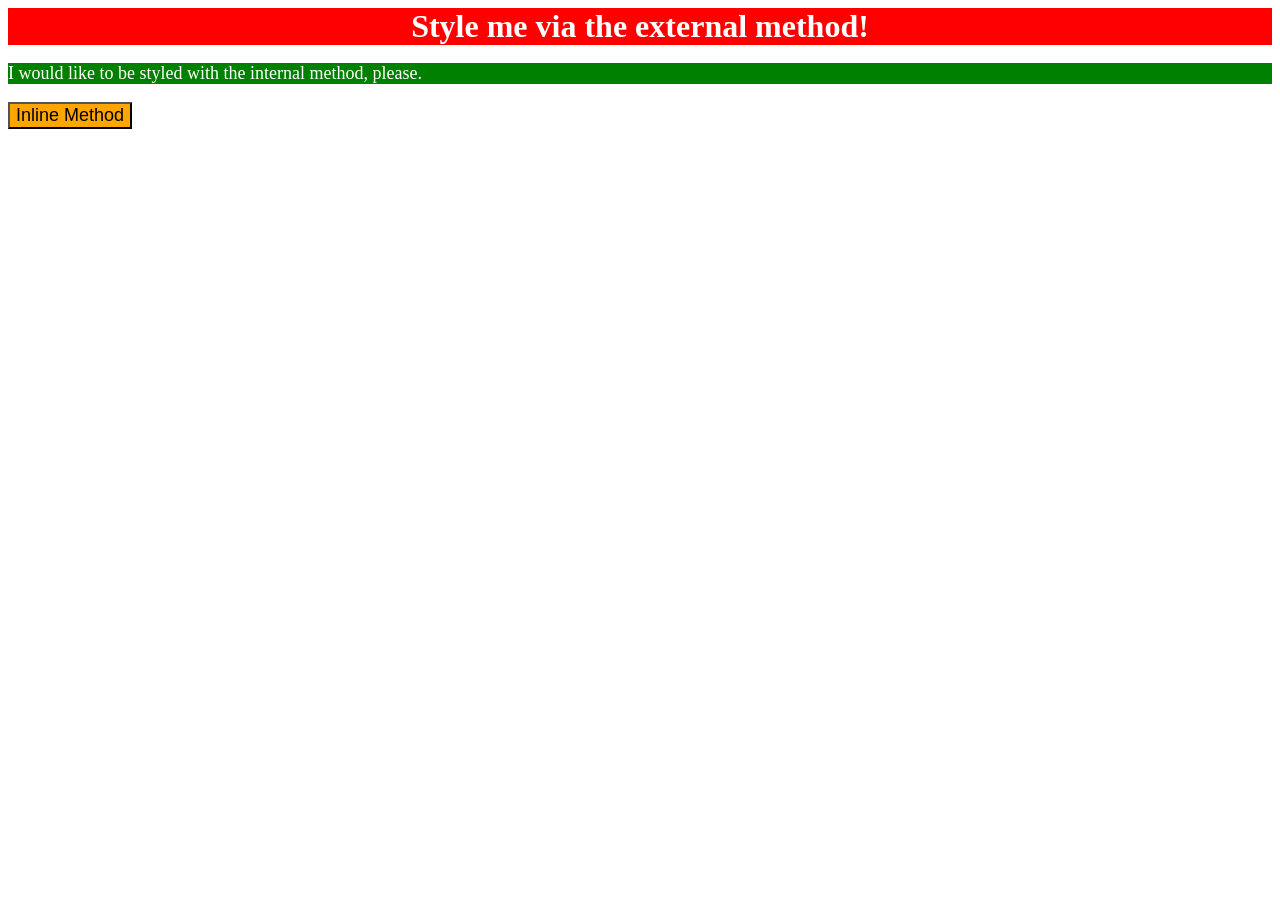
<file: foundations/01-css-methods/index.html>
<!DOCTYPE html>
<html lang="en">
  <head>
    <link rel="stylesheet" href="style.css">
    <meta charset="UTF-8">
    <meta http-equiv="X-UA-Compatible" content="IE=edge">
    <meta name="viewport" content="width=device-width, initial-scale=1.0">
    <title>Methods for Adding CSS</title>
    <style>
      p {
        color: white;
        background-color: green;
        font-size: 18px;
      }
    </style>
  </head>
  <body>
    <div>Style me via the external method!</div>
    <p>I would like to be styled with the internal method, please.</p>
    <button style="background-color: orange; font-size: 18px;">Inline Method</button>
  </body>
</html>
</file>
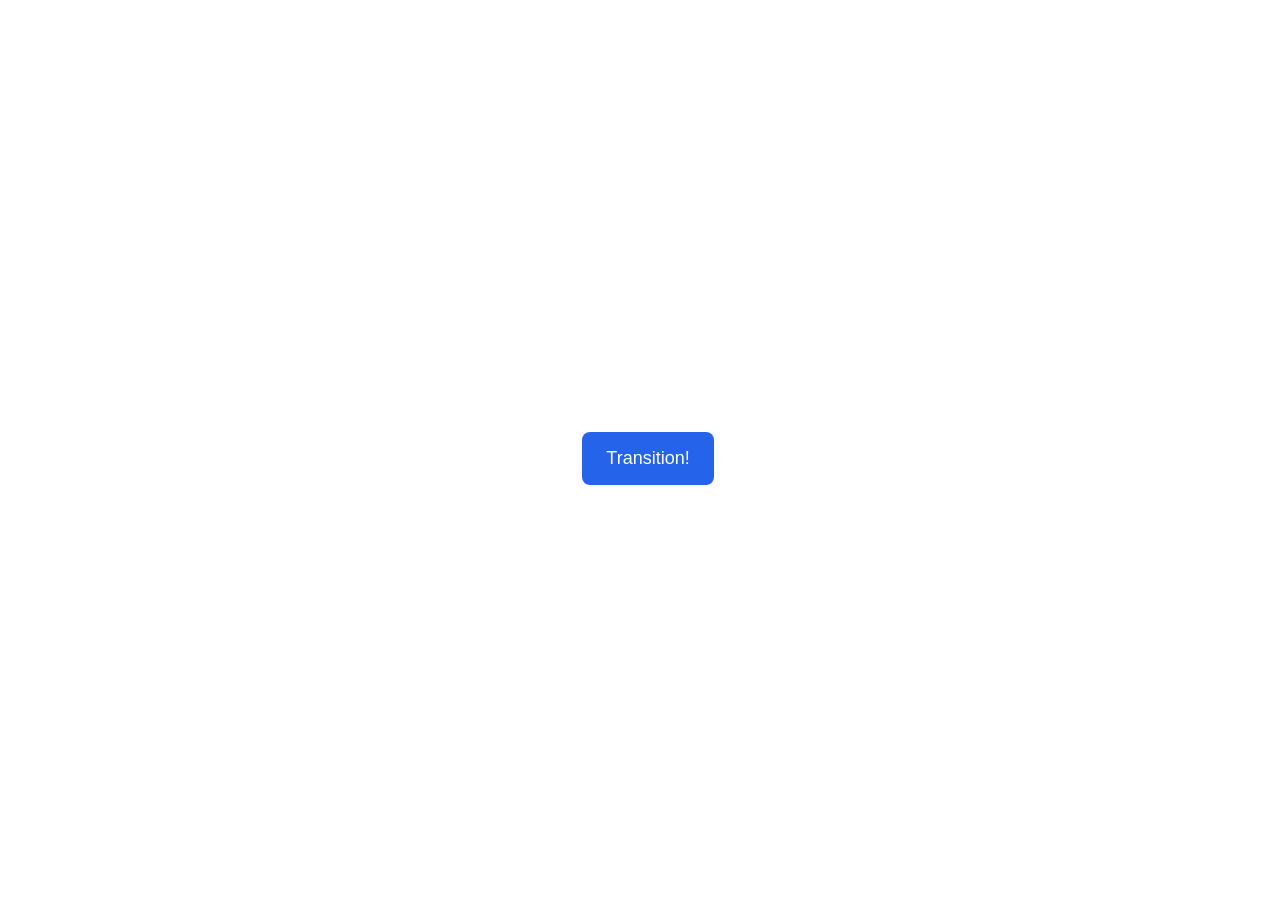
<file: advanced-html-css/animation/01-button-hover/index.html>
<!DOCTYPE html>
<html lang="en">
  <head>
    <meta charset="UTF-8" />
    <meta http-equiv="X-UA-Compatible" content="IE=edge" />
    <meta name="viewport" content="width=device-width, initial-scale=1.0" />
    <title>Button Hover</title>
    <link rel="stylesheet" href="style.css" />
  </head>
  <body>
    <div id="transition-container">
      <button>Transition!</button>
    </div>
  </body>
</html>
</file>
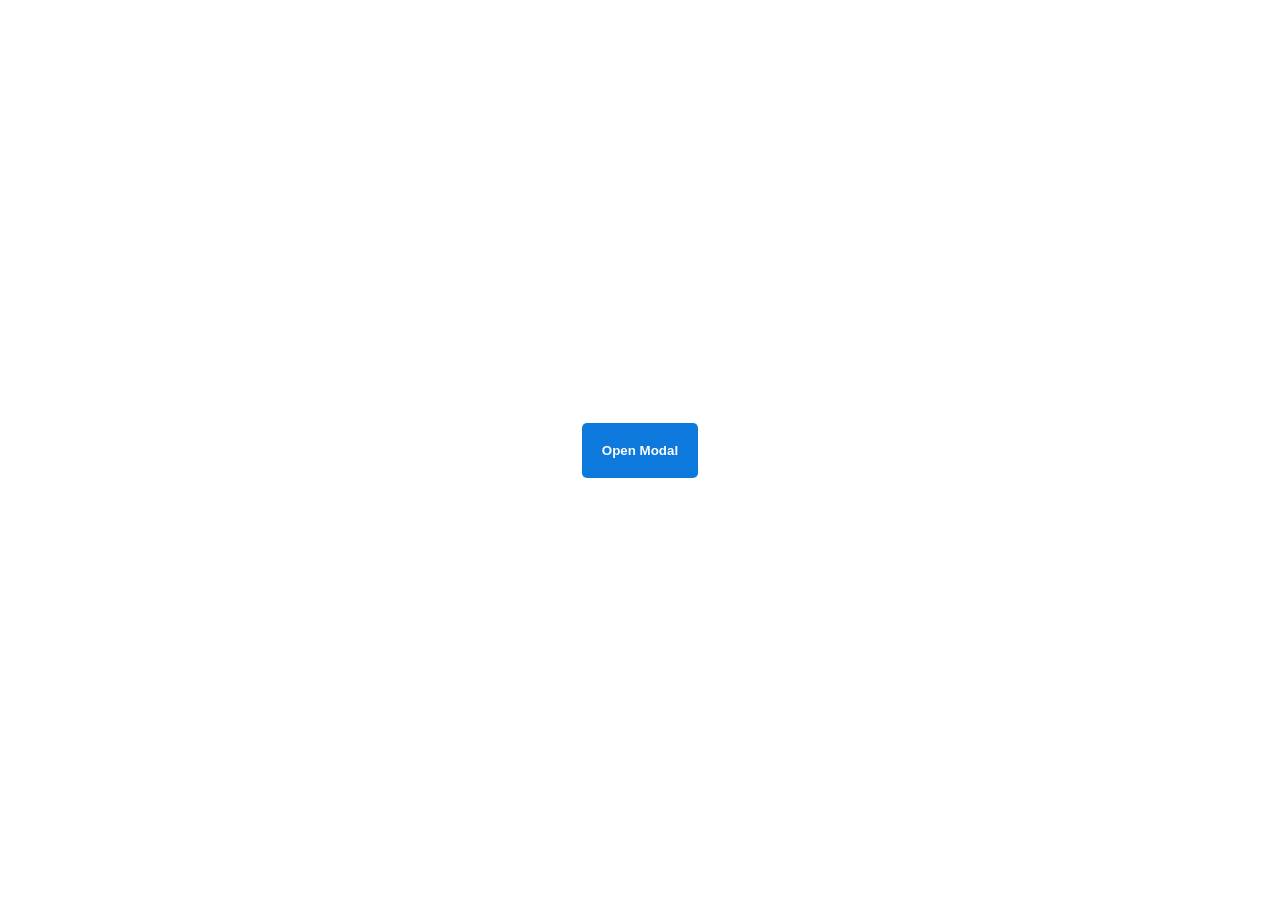
<file: advanced-html-css/animation/02-pop-up/index.html>
<!DOCTYPE html>
<html lang="en">
  <head>
    <meta charset="UTF-8" />
    <meta http-equiv="X-UA-Compatible" content="IE=edge" />
    <meta name="viewport" content="width=device-width, initial-scale=1.0" />
    <title>Popup</title>
    <link rel="stylesheet" href="style.css" />
  </head>
  <body>
    <div class="backdrop"></div>
    <div class="popup-modal">
      <h1>Look at me!</h1>
      <p>I'm a pop up dialog!</p>
      <button id="close-modal">Close Modal</button>
    </div>
    <div class="button-container">
      <button id="trigger-modal">Open Modal</button>
    </div>
    <script src="script.js"></script>
  </body>
</html>
</file>
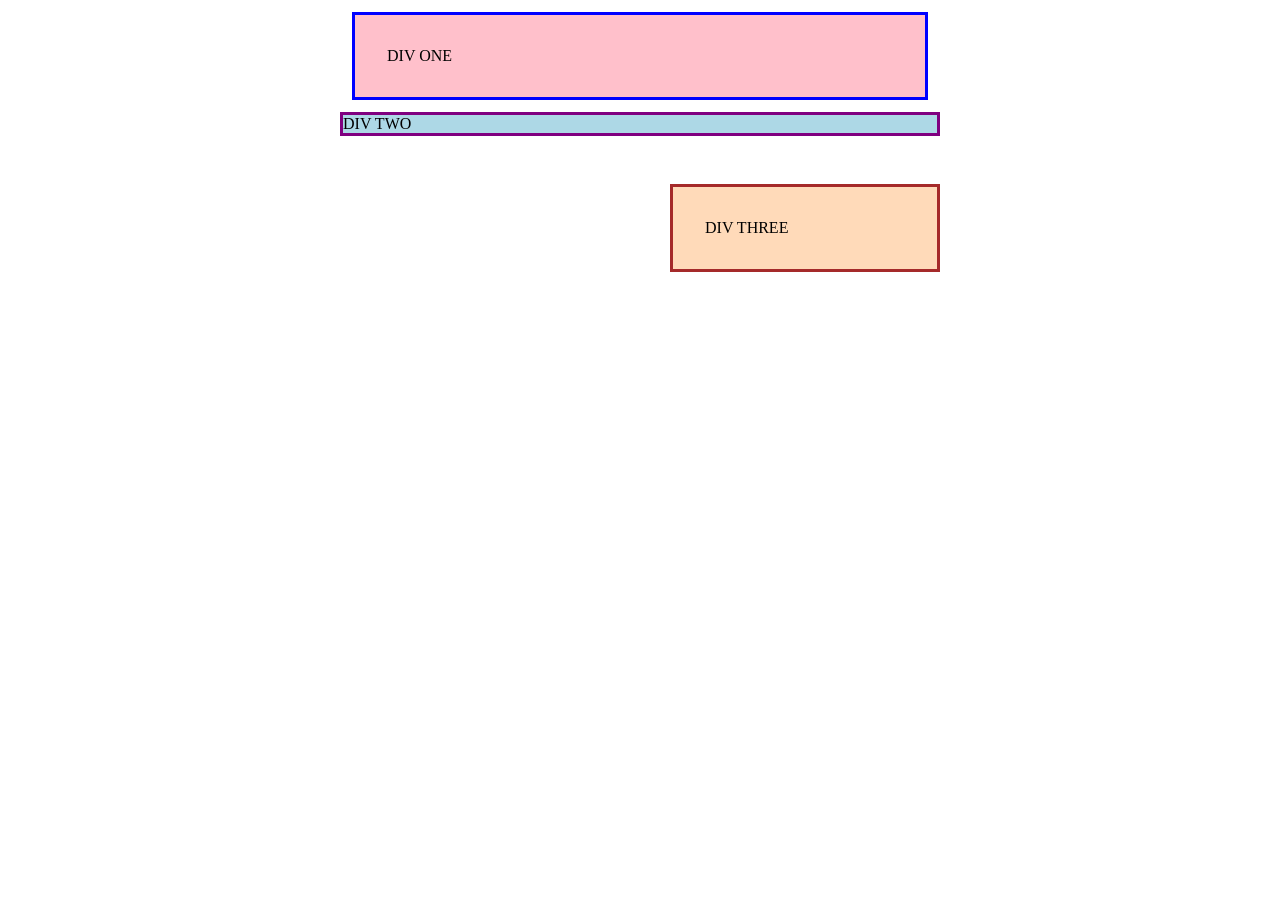
<file: foundations/block-and-inline/01-margin-and-padding-1/index.html>
<!DOCTYPE html>
<html lang="en">
  <head>
    <meta charset="UTF-8">
    <meta http-equiv="X-UA-Compatible" content="IE=edge">
    <meta name="viewport" content="width=device-width, initial-scale=1.0">
    <title>Margin and Padding exercise</title>
    <link rel="stylesheet" href="style.css">
  </head>
  <body>
    <div class="one">
      DIV ONE
    </div>
    <div class="two">
      DIV TWO
    </div>
    <div class="three">
      DIV THREE
    </div>
  </body>
</html>
</file>
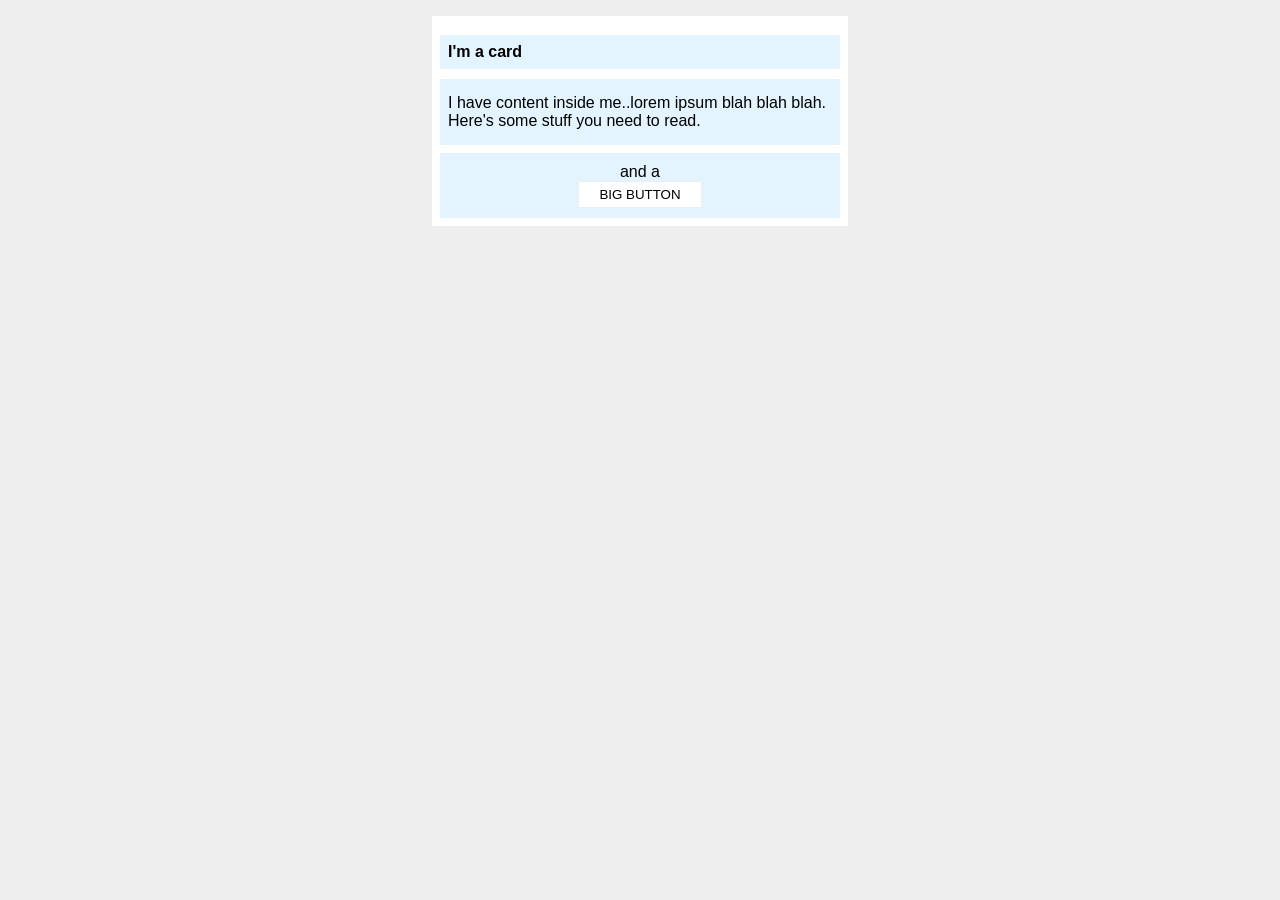
<file: foundations/block-and-inline/02-margin-and-padding-2/index.html>
<!DOCTYPE html>
<html lang="en">
  <head>
    <meta charset="UTF-8">
    <meta http-equiv="X-UA-Compatible" content="IE=edge">
    <meta name="viewport" content="width=device-width, initial-scale=1.0">
    <title>Margin and Padding exercise 2</title>
    <link rel="stylesheet" href="style.css">
  </head>
  <body>
    <div class="card">
      <h1 class="title">I'm a card</h1>
      <div class="content">I have content inside me..lorem ipsum blah blah blah. Here's some stuff you need to read.</div>
      <div class="button-container">and a <button>BIG BUTTON</button></div>
    </div>
  </body>
</html>
</file>
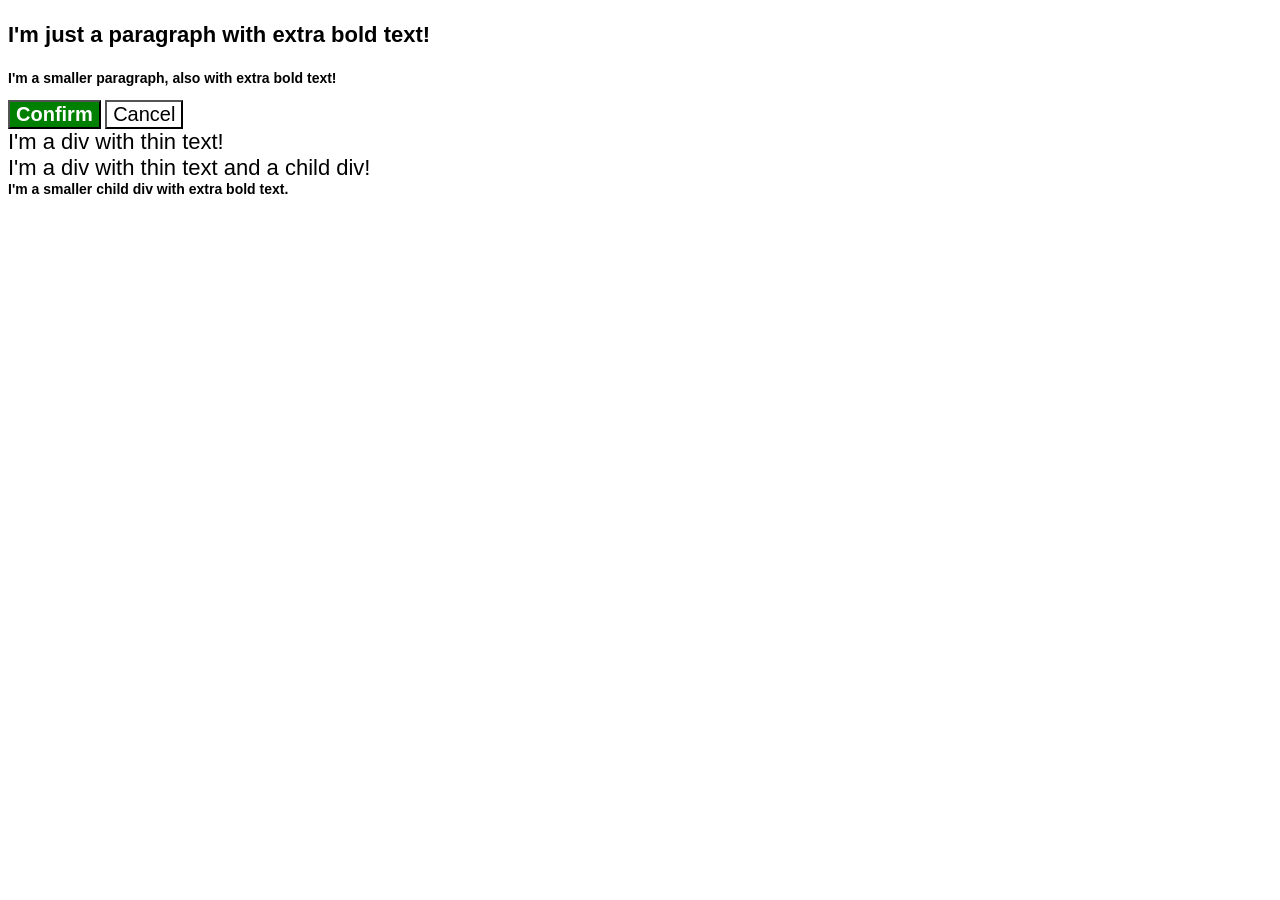
<file: foundations/cascade/01-cascade-fix/index.html>
<!DOCTYPE html>
<html lang="en">
  <head>
    <meta charset="UTF-8">
    <meta http-equiv="X-UA-Compatible" content="IE=edge">
    <meta name="viewport" content="width=device-width, initial-scale=1.0">
    <title>Fix the Cascade</title>
    <link rel="stylesheet" href="style.css">
  </head>
  <body>
    <p class="para">I'm just a paragraph with extra bold text!</p>
    <p class="para small-para">I'm a smaller paragraph, also with extra bold text!</p>

    <button id="confirm-button" class="button confirm">Confirm</button>
    <button id="cancel-button" class="button cancel">Cancel</button>

    <div class="text">I'm a div with thin text!</div>
    <div class="text">I'm a div with thin text and a child div!
      <div class="text child">I'm a smaller child div with extra bold text.</div>
    </div>
  </body>
</html>
</file>
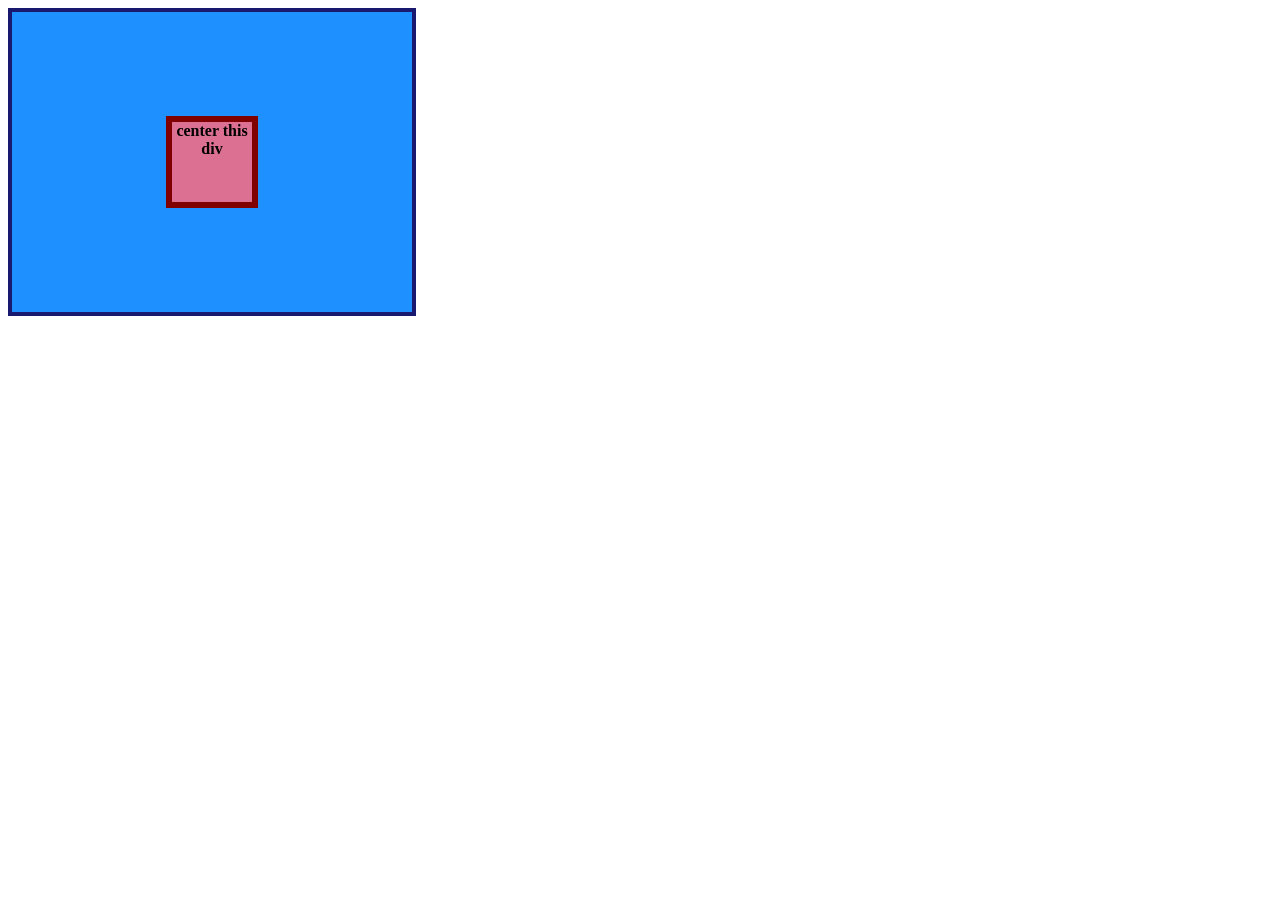
<file: foundations/flex/01-flex-center/index.html>
<!DOCTYPE html>
<html lang="en">
  <head>
    <meta charset="UTF-8">
    <meta http-equiv="X-UA-Compatible" content="IE=edge">
    <meta name="viewport" content="width=device-width, initial-scale=1.0">
    <title>CENTER THIS DIV</title>
    <link rel="stylesheet" href="style.css">
  </head>
  <body>
    <div class="container">
      <div class="box">center this div</div>
    </div>
  </body>
</html>
</file>
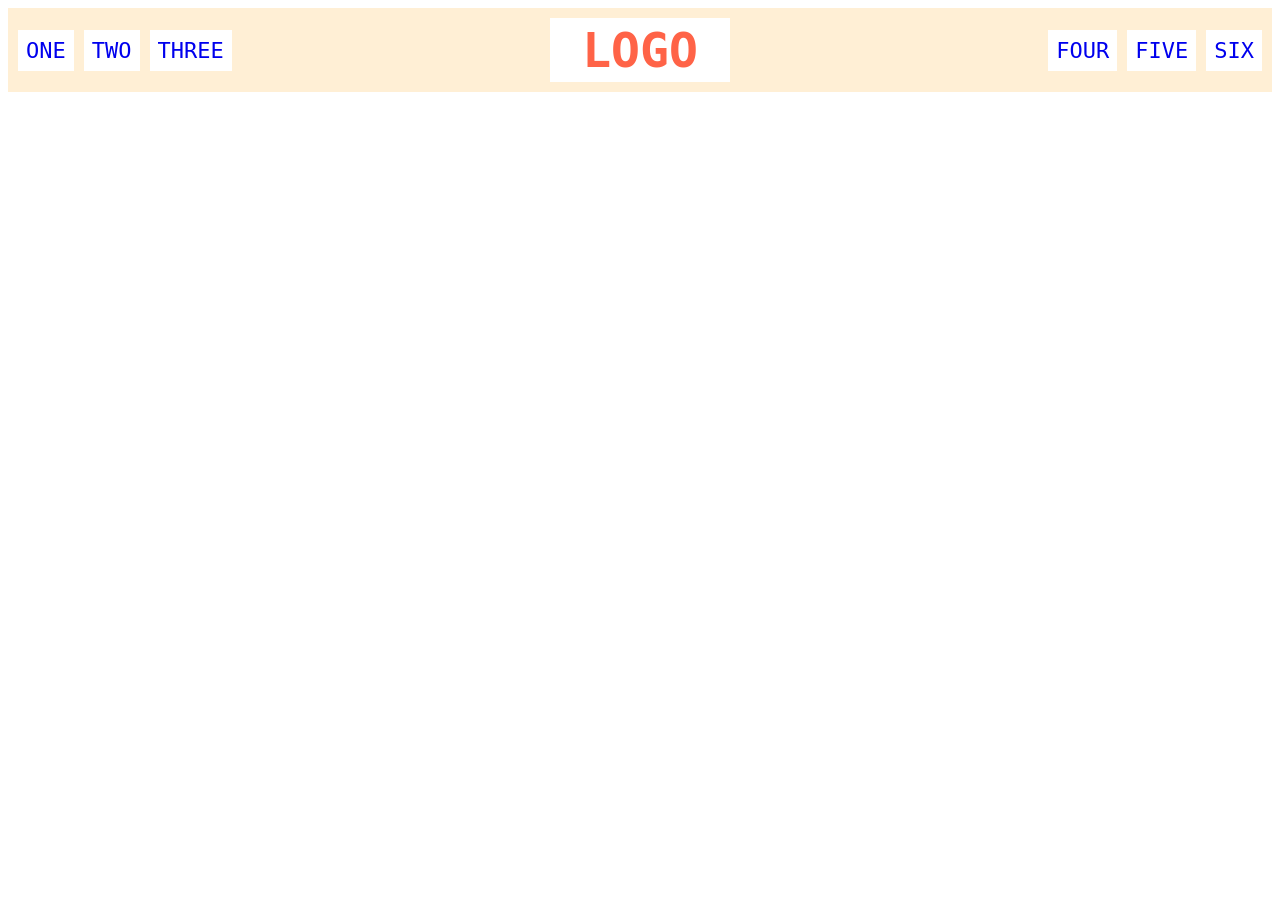
<file: foundations/flex/02-flex-header/index.html>
<!DOCTYPE html>
<html lang="en">
  <head>
    <meta charset="UTF-8">
    <meta http-equiv="X-UA-Compatible" content="IE=edge">
    <meta name="viewport" content="width=device-width, initial-scale=1.0">
    <title>Flex Header</title>
    <link rel="stylesheet" href="style.css">
  </head>
  <body>
    <div class="header">
      <div class="left-links">
        <ul>
          <li><a href="#">ONE</a></li>
          <li><a href="#">TWO</a></li>
          <li><a href="#">THREE</a></li>
        </ul>
      </div>
      <div class="logo">LOGO</div>
      <div class="right-links">
        <ul>
          <li><a href="#">FOUR</a></li>
          <li><a href="#">FIVE</a></li>
          <li><a href="#">SIX</a></li>
        </ul>
      </div>
    </div>
  </body>
</html>
</file>
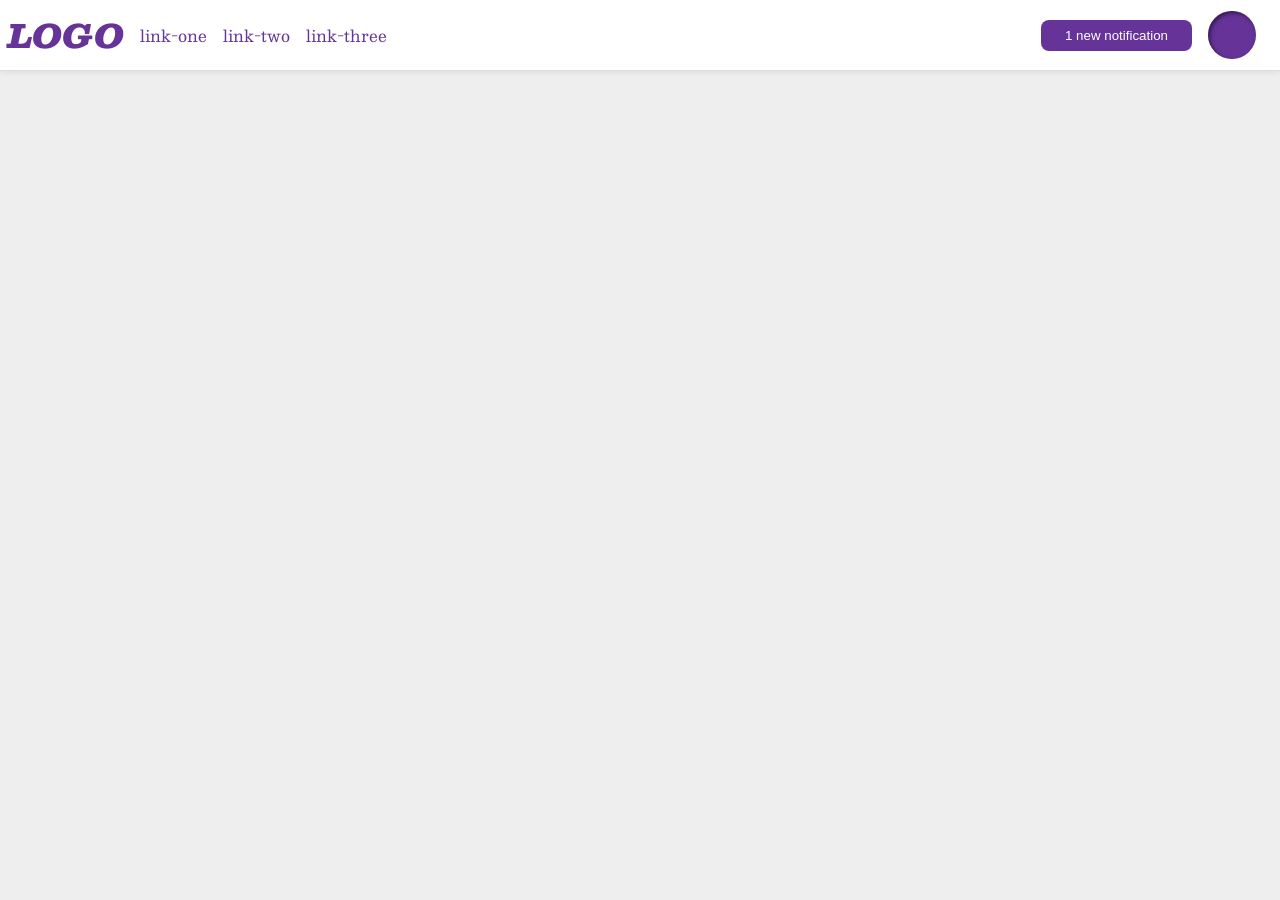
<file: foundations/flex/03-flex-header-2/index.html>
<!DOCTYPE html>
<html lang="en">
  <head>
    <meta charset="UTF-8">
    <meta http-equiv="X-UA-Compatible" content="IE=edge">
    <meta name="viewport" content="width=device-width, initial-scale=1.0">
    <title>Flex Header 2</title>
    <link rel="stylesheet" href="style.css">
  </head>
  <body>
    <div class="header">
      <div class="left">
        <div class="logo">
          LOGO
        </div>
        <ul class="links">
          <li><a href="https://google.com">link-one</a></li>
          <li><a href="https://google.com">link-two</a></li>
          <li><a href="https://google.com">link-three</a></li>
        </ul>
      </div>
      <div class="right">
      <button class="notifications">
        1 new notification
      </button>
      <div class="profile-image"></div>
      <div></div>
    </div>
  </body>
</html>
</file>
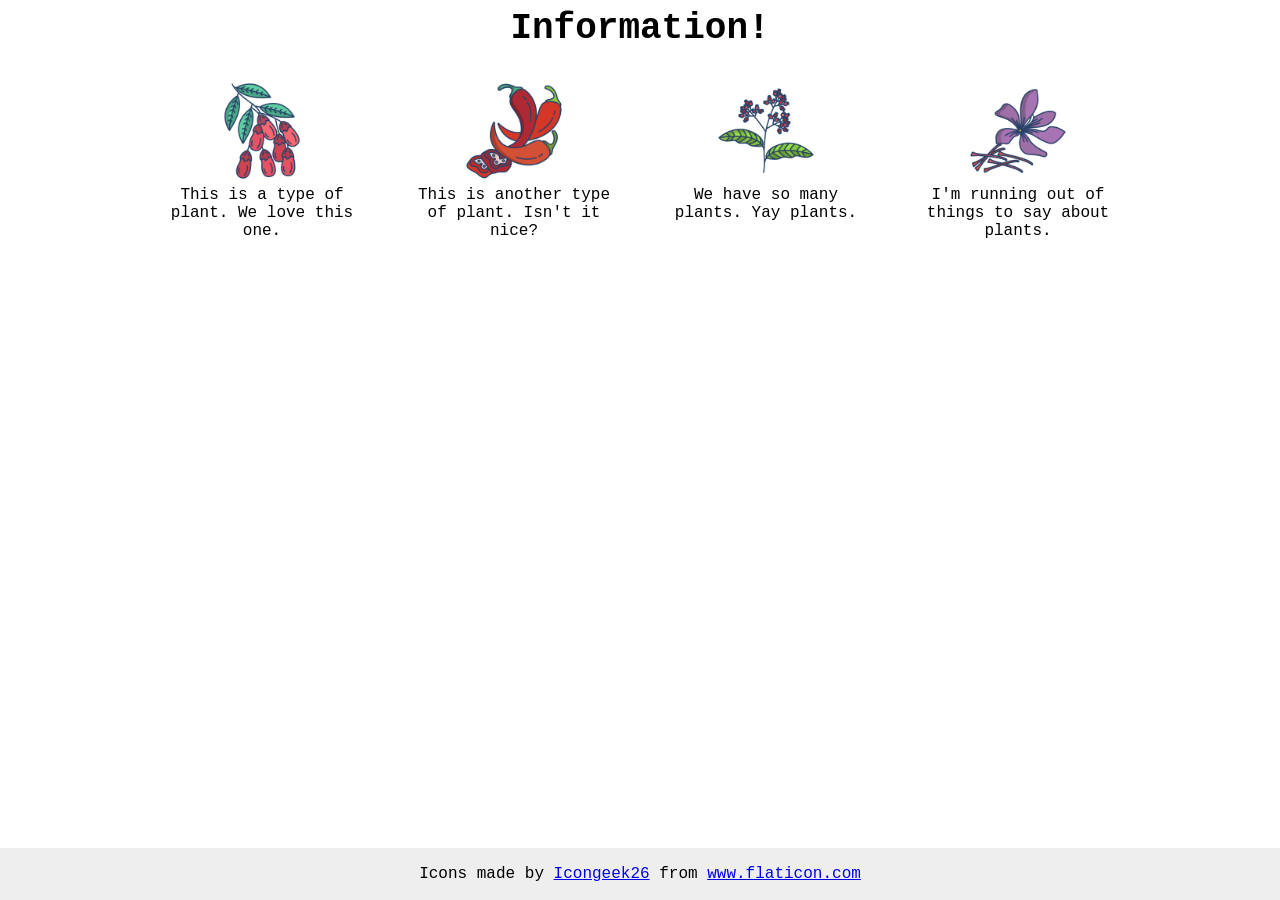
<file: foundations/flex/04-flex-information/index.html>
<!DOCTYPE html>
<html lang="en">
  <head>
    <meta charset="UTF-8">
    <meta http-equiv="X-UA-Compatible" content="IE=edge">
    <meta name="viewport" content="width=device-width, initial-scale=1.0">
    <title>Information</title>
    <link rel="stylesheet" href="style.css">
  </head>
  <body>
    <div class="title">Information!</div>
    
    <div class="info-body">
      <div class="info-box">
        <img src="./images/barberry.png" alt="barberry">
        <div class="text">This is a type of plant. We love this one.</div>
      </div>
      <div class="info-box">
        <img src="./images/chilli.png" alt="chili">
        <div class="text">This is another type of plant. Isn't it nice?</div>
      </div>
      <div class="info-box">
        <img src="./images/pepper.png" alt="pepper">
        <div class="text">We have so many plants. Yay plants.</div>
      </div>
      <div class="info-box">
        <img src="./images/saffron.png" alt="saffron">
        <div class="text">I'm running out of things to say about plants.</div>
      </div>
    </div>

    <!-- disregard this section, it's here to give attribution to the creator of these icons -->
    <div class="footer">
      <div>Icons made by <a href="https://www.flaticon.com/authors/icongeek26" title="Icongeek26">Icongeek26</a> from <a href="https://www.flaticon.com/" title="Flaticon">www.flaticon.com</a></div>
    </div>
  </body>
</html>
</file>
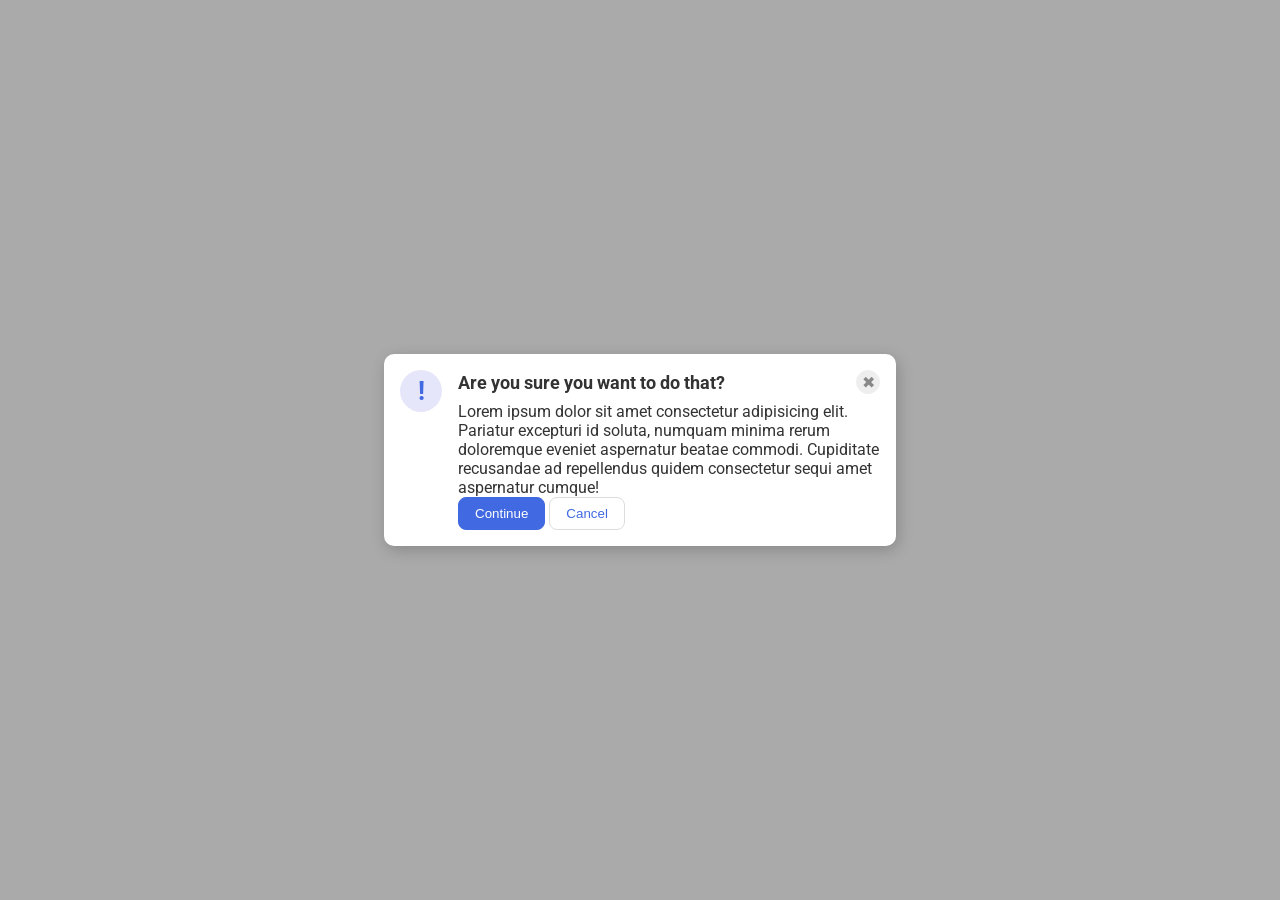
<file: foundations/flex/05-flex-modal/index.html>
<!DOCTYPE html>
<html lang="en">
  <head>
    <meta charset="UTF-8">
    <meta http-equiv="X-UA-Compatible" content="IE=edge">
    <meta name="viewport" content="width=device-width, initial-scale=1.0">
    <link rel="stylesheet" href="style.css">
    <title>Modal</title>
  </head>
  <body>
    <div class="modal">
      <div class="icon">!</div>
      <div class="container">
        <div class="header">Are you sure you want to do that?
        <button class="close-button">✖</button></div>
        <div class="text">Lorem ipsum dolor sit amet consectetur adipisicing elit. Pariatur excepturi id soluta, numquam minima rerum doloremque eveniet aspernatur beatae commodi. Cupiditate recusandae ad repellendus quidem consectetur sequi amet aspernatur cumque!</div>
        <button class="continue">Continue</button>
        <button class="cancel">Cancel</button>
      </div>
    </div>
  </body>
</html>
</file>
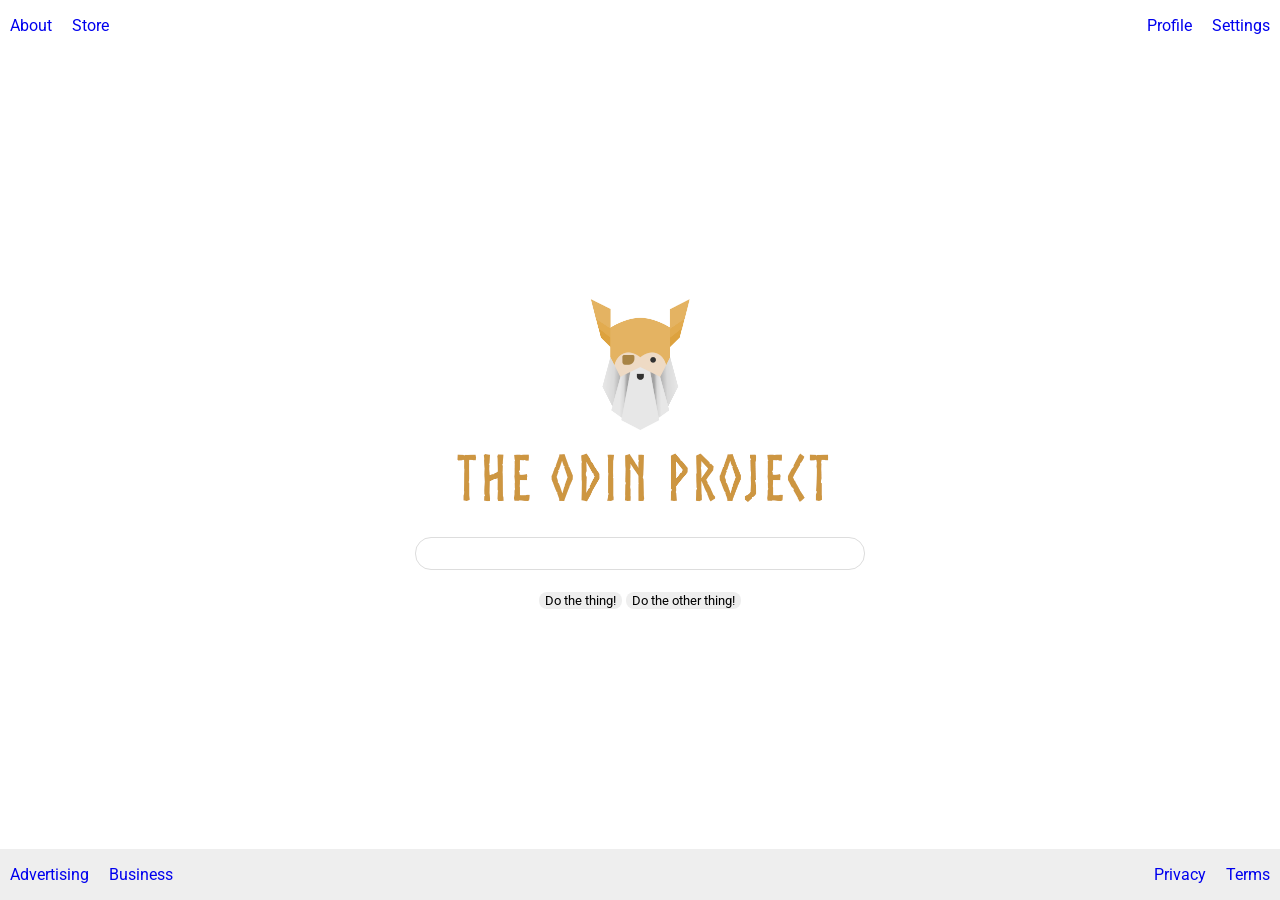
<file: foundations/flex/06-flex-layout/index.html>
<!DOCTYPE html>
<html lang="en">
  <head>
    <meta charset="UTF-8">
    <meta http-equiv="X-UA-Compatible" content="IE=edge">
    <meta name="viewport" content="width=device-width, initial-scale=1.0">
    <title>LAYOUT</title>
    <link rel="stylesheet" href="./style.css">
  </head>
  <body>
    <div class="header">
      <ul class="left-links">
        <li><a href="#">About</a></li>
        <li><a href="#">Store</a></li>
      </ul>
      <ul class="right-links">
        <li><a href="#">Profile</a></li>
        <li><a href="#">Settings</a></li>
      </ul>
    </div>
    <div class="content">
      <img src="./logo.png" alt="Project logo. Represents odin with the project name.">
      <div class="input">
        <input type="text">
      </div>
      <div class="buttons">
        <button>Do the thing!</button>
        <button>Do the other thing!</button>
      </div>
    </div>
    <div class="footer">
      <ul class="left-links">
        <li><a href="#">Advertising</a></li>
        <li><a href="#">Business</a></li>
      </ul>
      <ul class="right-links">
        <li><a href="#">Privacy</a></li>
        <li><a href="#">Terms</a></li>
      </ul>
    </div>
  </body>
</html>
</file>
<file: foundations/01-css-methods/style.css>
div {
    background-color: red;
    color: white;
    font-size: 32px;
    font-weight: bold;
    text-align: center;
}
</file>
<file: advanced-html-css/animation/01-button-hover/style.css>
#transition-container {
  width: 100vw;
  height: 100vh;
  display: flex;
  flex-direction: column;
  justify-content: center;
  align-items: center;
  font-family: Arial, sans-serif;
}

button {
  border-radius: 8px;
  border: none;
  background-color: #2563eb;
  color: white;
  font-size: 18px;
  padding: 16px 24px;
  text-align: center;
}
</file>
<file: advanced-html-css/animation/02-pop-up/style.css>
* {
  padding: 0;
  margin: 0;
}

body {
  overflow: hidden;
}

.button-container {
  width: 100vw;
  height: 100vh;
  background-color: #ffffff;
  opacity: 100%;
  display: flex;
  align-items: center;
  justify-content: center;
}

button {
  padding: 20px;
  color: #ffffff;
  background-color: #0e79dd;
  border: none;
  border-radius: 5px;
  font-weight: 600;
}

.popup-modal {
  padding: 32px 64px;
  background-color: white;
  border: 1px solid black;
  border-radius: 10px;
  position: fixed;
  top: 50%;
  left: 50%;
  transform-origin: center;
  transform: translate(-50%, -50%);
  pointer-events: none;
  opacity: 0%;
  text-align: center;
}

.popup-modal p {
  margin-bottom: 24px;
}

.backdrop {
  pointer-events: none;
  position: fixed;
  inset: 0;
  background: #000;
  opacity: 0%;
}

.popup-modal.show {
  opacity: 100%;
  pointer-events: all;
}

.backdrop.show {
  opacity: 30%;
}
</file>
<file: foundations/block-and-inline/01-margin-and-padding-1/style.css>
body {
  max-width: 600px;
  margin: 0 auto;
}

.one {
  background: pink;
  border: 3px solid blue;
  /* CHANGE ME */
  padding: 32px;
  margin: 12px;
}

.two {
  background: lightblue;
  border: 3px solid purple;
  /* CHANGE ME */
  margin-bottom: 48px;
}

.three {
  background: peachpuff;
  border: 3px solid brown;
  width: 200px;
  /* CHANGE ME */
  padding: 32px;
  margin-left: auto;
}
</file>
<file: foundations/block-and-inline/02-margin-and-padding-2/style.css>
body {
  background: #eee;
  font-family: sans-serif;
}

.card {
  width: 400px;
  background: #fff;
  margin: 16px auto;
  padding: 8px;
}

.title {
  background: #e3f4ff;
  font-size: 16px;
  padding: 8px;
}

.content {
  background: #e3f4ff;
  padding: 15px 8px;
  margin-bottom: 8px;
}

.button-container {
  background: #e3f4ff;
  text-align: center;
  padding: 10px;
}

button {
  background: white;
  border: 1px solid #eee;
  display: block;
  padding: 5px 20px;
  margin: 0 auto;
}
</file>
<file: foundations/cascade/01-cascade-fix/style.css>
body {
  font-family: Arial, Helvetica, sans-serif;
}

.para,
.small-para {
  color: hsl(0, 0%, 0%);
  font-weight: 800;
}

.para.small-para {
  font-size: 14px;
  font-weight: 800;
}

.para {
  font-size: 22px;
}

.button.confirm {
  background: green;
  color: white;
  font-weight: bold;
} 

.button {
  background-color: rgb(255, 255, 255);
  color: rgb(0, 0, 0);
  font-size: 20px;
}

.text.child {
  color: rgb(0, 0, 0);
  font-weight: 800;
  font-size: 14px;
}

div.text {
  color: rgb(0, 0, 0);
  font-size: 22px;
  font-weight: 100;
}
</file>
<file: foundations/flex/01-flex-center/style.css>
.container {
  background: dodgerblue;
  border: 4px solid midnightblue;
  width: 400px;
  height: 300px;
  display: flex;
  justify-content: center;
  align-items: center;
}

.box {
  background: palevioletred;
  font-weight: bold;
  text-align: center;
  border: 6px solid maroon;
  width: 80px;
  height: 80px;
  
}
</file>
<file: foundations/flex/02-flex-header/style.css>
.header  {
  font-family: monospace;
  background: papayawhip;
  display: flex;
  justify-content: space-between;
  align-items: center;
  padding: 10px;
}

.logo {
  font-size: 48px;
  font-weight: 900;
  color: tomato;
  background: white;
  padding: 4px 32px;
  
}

ul {
  /* this removes the dots on the list items*/
  list-style-type: none;
  display: flex;
  margin: 0;
  padding-left: 0;
  gap: 10px;
}

a {
  font-size: 22px;
  background: white;
  padding: 8px;
  /* this removes the line under the links */
  text-decoration: none;
}
</file>
<file: foundations/flex/03-flex-header-2/style.css>
/* this is some magical font-importing.  
you'll learn about it later. */
@import url('https://fonts.googleapis.com/css2?family=Besley:ital,wght@0,400;1,900&display=swap');

body {
  margin: 0;
  background: #eee;
  font-family: Besley, serif;
}

.header {
  background: white;
  border-bottom: 1px solid #ddd;
  box-shadow: 0 0 8px rgba(0,0,0,.1);
  display: flex;
  justify-content: space-between;
  padding: 8px;
}

.profile-image {
  background: rebeccapurple;
  box-shadow: inset 2px 2px 4px rgba(0,0,0,.5);
  border-radius: 50%;
  width: 48px;
  height: 48px;
}

.logo {
  color: rebeccapurple;
  font-size: 32px;
  font-weight: 900;
  font-style: italic;
}

button {
  border: none;
  border-radius: 8px;
  background: rebeccapurple;
  color: white;
  padding: 8px 24px;
}

a {
  /* this removes the line under our links */
  text-decoration: none;
  color: rebeccapurple;
}

ul {
  list-style-type: none;
  display: flex;
  gap: 16px;
  margin: 0;
  padding: 0;
}

.left, .right{
  display: flex;
  align-items: center;
  gap: 16px;
}
</file>
<file: foundations/flex/04-flex-information/style.css>
body {
  font-family: 'Courier New', Courier, monospace;
  text-align: center;
}

img {
  width: 100px;
  height: 100px;
}

.title {
  font-size: 36px;
  font-weight: 900;
  text-align: center;
  margin-bottom: 32px;
}

/* do not edit this footer */
.footer {
  position: fixed;
  bottom: 0;
  left: 0;
  right: 0;
  height: 52px;
  display: flex;
  align-items: center;
  justify-content: center;
  background: #eee;
}

.info-body {
  display: flex;
  justify-content:center;
  gap: 52px;
  flex-wrap: wrap;
}

.info-box {
  /* display: flex; */
  /* flex-direction: column; */
  flex-basis: 200px;
  align-items: center;
  max-width: 200px;
}

.text {
  text-align: center;
}
</file>
<file: foundations/flex/05-flex-modal/style.css>
@import url('https://fonts.googleapis.com/css2?family=Roboto:wght@400;700&display=swap');

html, body {
  height: 100%;
}

body {
  font-family: Roboto, sans-serif;
  margin: 0;
  background: #aaa;
  color: #333;
  /* I'll give you this one for free lol */
  display: flex;
  align-items: center;
  justify-content: center;
}

.modal {
  background: white;
  width: 480px;
  border-radius: 10px;
  box-shadow: 2px 4px 16px rgba(0,0,0,.2);
  display: flex;
  gap: 16px;
  padding: 16px;
}

.icon {
  color: royalblue;
  font-size: 26px;
  font-weight: 700;
  background: lavender;
  width: 42px;
  height: 42px;
  border-radius: 50%;
  display: flex;
  align-items: center;
  justify-content: center;
  flex-shrink: 0;
}

.close-button {
  background: #eee;
  border-radius: 50%;
  color: #888;
  font-weight: 400;
  font-size: 16px;
  height: 24px;
  width: 24px;
  display: flex;
  align-items: center;
  justify-content: center;
  border: 1px solid #eee;
  padding: 0;
}

button {
  cursor: pointer;
  padding: 8px 16px;
  border-radius: 8px;
}

button.continue {
  background: royalblue;
  border: 1px solid royalblue;
  color: white;
}

button.cancel {
  background: white;
  border: 1px solid #ddd;
  color: royalblue;
}

.header {
  display: flex;
  align-items: center;
  justify-content: space-between;
  font-size: 18px;
  font-weight: 700;
  margin-bottom: 8px;
}
</file>
<file: foundations/flex/06-flex-layout/style.css>
@import url('https://fonts.googleapis.com/css2?family=Roboto:wght@400;700&display=swap');
* {
  /* border: solid red; */
}
body {
  height: 100vh;
  margin: 0;
  overflow: hidden;
  font-family: Roboto, sans-serif;
  display: flex;
  flex-direction: column;
  justify-content: space-between;
  /* align-items: center; */
}

img {
  width: 600px;
}

button {
  font-family: Roboto, sans-serif;
  border: none;
  border-radius: 8px;
  background: #eee;
}

input {
  border: 1px solid #ddd;
  border-radius: 16px;
  padding: 8px 24px;
  width: 400px;
}

.header, .footer {
 display: flex;
 justify-content: space-between;
 
  
  
}

ul {
  display: flex;
  list-style-type: none;
  gap: 20px;
}

.content {
  /* flex:1; */
  display: flex;
  flex-direction: column;
  align-items: center;
  gap: 20px;
}

a {
  text-decoration: none;
}

.left-links {
  padding-left: 10px;
}

.right-links {
  padding-right: 10px;
}

.footer {
  background-color: #eeeeee;
}
</file>
